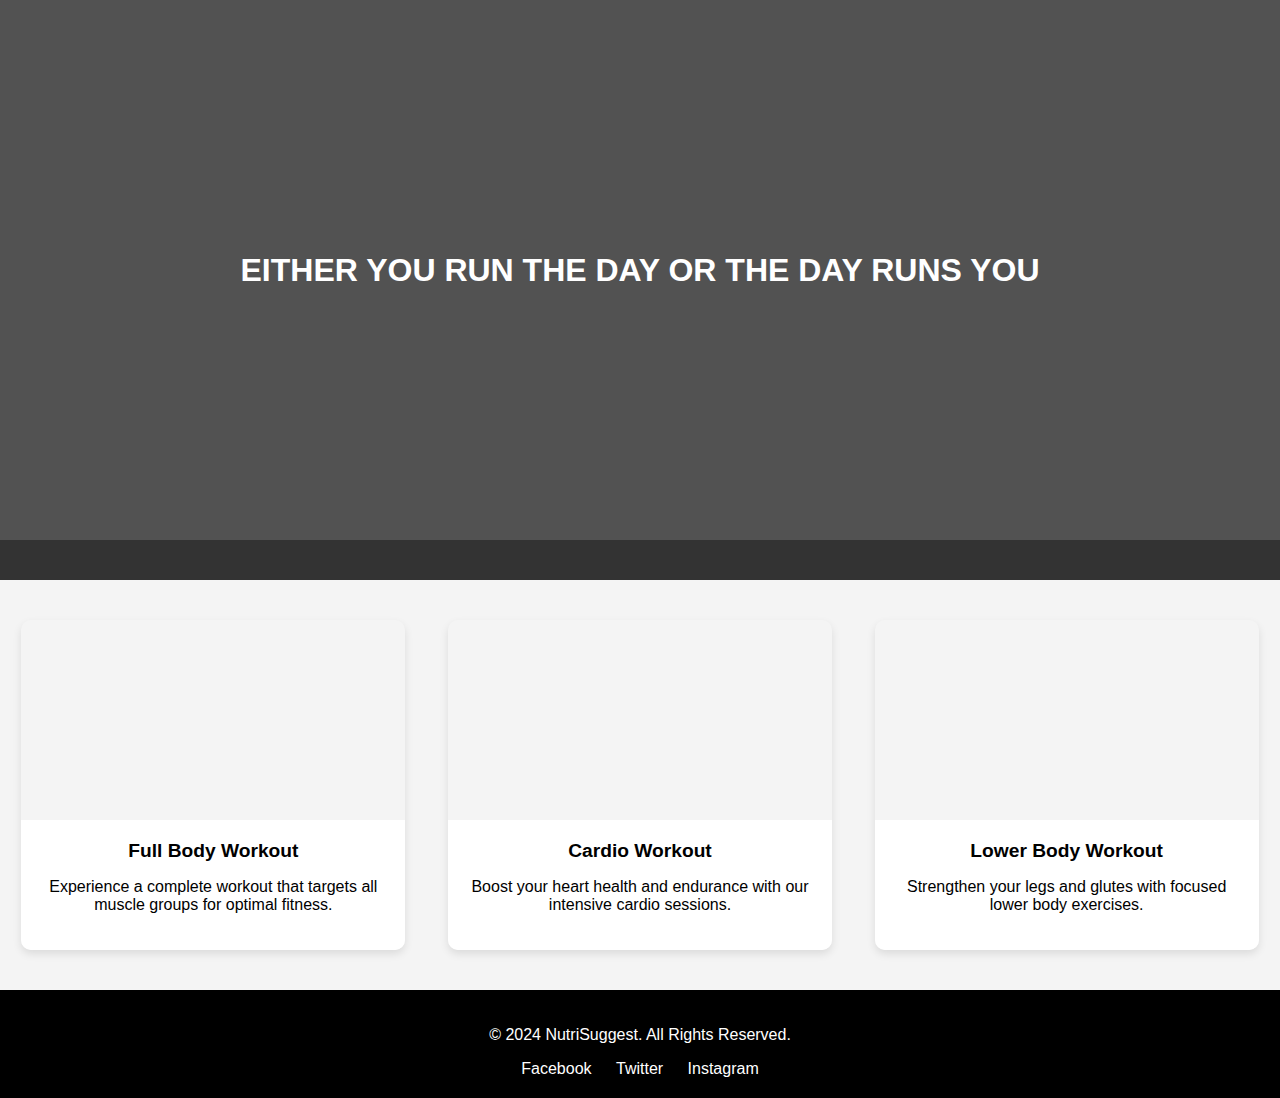
<file: workout.html>
<!DOCTYPE html>
<html lang="en">
<head>
    <meta charset="UTF-8">
    <meta name="viewport" content="width=device-width, initial-scale=1.0">
    <title>NutriSuggest - Workout Plans</title>
    <style>
        body {
            font-family: Arial, sans-serif;
            margin: 0;
            padding: 0;
            background-color: #f4f4f4;
        }
        
        header.hero {
    position: relative;
    height: 60vh;
    background: url('https://images.pexels.com/photos/4429102/pexels-photo-4429102.jpeg') no-repeat center center/cover;
    background-size: cover;
    background-color: #ccc; /* Add a background color to see if the element is visible */
}
        
        header.hero .overlay {
            position: absolute;
            top: 0;
            left: 0;
            right: 0;
            bottom: 0;
            background: rgba(0, 0, 0, 0.6);
            display: flex;
            flex-direction: column;
            justify-content: center;
            align-items: center;
            color: #fff;
            text-align: center;
        }
        
        .stats {
            display: flex;
            justify-content: space-around;
            padding: 20px;
            background: #333;
            color: #fff;
        }

        .workout-programs {
            display: flex;
            justify-content: space-around;
            padding: 40px 0;
        }

        .card {
            width: 30%;
            position: relative;
            overflow: hidden;
            border-radius: 10px;
            box-shadow: 0 4px 8px rgba(0,0,0,0.1);
            transition: transform 0.3s;
        }

        .card:hover {
            transform: scale(1.05);
        }

        .card__img, .card__img--hover {
            width: 100%;
            height: 200px;
            background-size: cover;
            background-position: center;
        }

        .card__img--hover {
            position: absolute;
            top: 0;
            left: 0;
            right: 0;
            bottom: 0;
            opacity: 0;
            transition: opacity 0.3s;
        }

        .card:hover .card__img--hover {
            opacity: 1;
        }

        .card__info {
            padding: 20px;
            background: #fff;
            text-align: center;
        }

        .card__title {
            font-size: 1.2em;
            margin: 0;
        }

        footer {
            background: #000;
            color: #fff;
            text-align: center;
            padding: 20px 0;
        }
        
        footer .social-media {
            margin-top: 10px;
        }
        
        footer .social-media a {
            margin: 0 10px;
            color: #fff;
            text-decoration: none;
        }

        /* Modal styling */
        .modal {
            display: none;
            position: fixed;
            z-index: 1;
            left: 0;
            top: 0;
            width: 100%;
            height: 100%;
            overflow: auto;
            background-color: rgba(0, 0, 0, 0.5);
            justify-content: center;
            align-items: center;
        }

        .modal-content {
            background-color: #fff;
            padding: 20px;
            border-radius: 10px;
            width: 80%;
            max-width: 600px;
            box-shadow: 0 4px 8px rgba(0,0,0,0.1);
        }

        .close {
            color: #aaa;
            float: right;
            font-size: 28px;
            font-weight: bold;
        }

        .close:hover,
        .close:focus {
            color: black;
            text-decoration: none;
            cursor: pointer;
        }

        .workout-item {
            margin-bottom: 20px;
        }

        .workout-item img {
            max-width: 100%;
            border-radius: 10px;
        }

        .workout-item h4 {
            margin: 10px 0 5px;
        }

        .workout-item p {
            margin: 5px 0;
        }

        .workout-item a {
            color: #007bff;
            text-decoration: none;
        }

        .workout-item a:hover {
            text-decoration: underline;
        }
    </style>
</head>
<body>
    <header class="hero">
        <div class="overlay">
            <h1>EITHER YOU RUN THE DAY OR THE DAY RUNS YOU</h1>
        </div>
    </header>

    <section class="stats">
        
    </section>

    <section class="workout-programs">
        <article class="card card--2" id="card-1">
            <div class="card__img" style="background-image: url('https://images.pexels.com/photos/2294361/pexels-photo-2294361.jpeg?auto=compress&cs=tinysrgb&w=1260&h=750&dpr=1');"></div>
            <a href="#" class="card_link">
                <div class="card__img--hover" style="background-image: url('https://images.pexels.com/photos/2294361/pexels-photo-2294361.jpeg?auto=compress&cs=tinysrgb&w=1260&h=750&dpr=1');"></div>
            </a>
            <div class="card__info">
                <h3 class="card__title">Full Body Workout</h3>
                <p>Experience a complete workout that targets all muscle groups for optimal fitness.</p>
            </div>
        </article>

        <article class="card card--2" id="card-2">
            <div class="card__img" style="background-image: url('https://images.pexels.com/photos/1199590/pexels-photo-1199590.jpeg?auto=compress&cs=tinysrgb&w=1260&h=750&dpr=1');"></div>
            <a href="#" class="card_link">
                <div class="card__img--hover" style="background-image: url('https://images.pexels.com/photos/1199590/pexels-photo-1199590.jpeg?auto=compress&cs=tinysrgb&w=1260&h=750&dpr=1');"></div>
            </a>
            <div class="card__info">
                <h3 class="card__title">Cardio Workout</h3>
                <p>Boost your heart health and endurance with our intensive cardio sessions.</p>
            </div>
        </article>

        <article class="card card--2" id="card-3">
            <div class="card__img" style="background-image: url('https://images.pexels.com/photos/371049/pexels-photo-371049.jpeg?auto=compress&cs=tinysrgb&w=1260&h=750&dpr=1');"></div>
            <a href="#" class="card_link">
                <div class="card__img--hover" style="background-image: url('https://images.pexels.com/photos/371049/pexels-photo-371049.jpeg?auto=compress&cs=tinysrgb&w=1260&h=750&dpr=1');"></div>
            </a>
            <div class="card__info">
                <h3 class="card__title">Lower Body Workout</h3>
                <p>Strengthen your legs and glutes with focused lower body exercises.</p>
            </div>
        </article>
    </section>

    <footer>
        <div class="footer-content">
            <p>&copy; 2024 NutriSuggest. All Rights Reserved.</p>
            <div class="social-media">
                <a href="#">Facebook</a>
                <a href="#">Twitter</a>
                <a href="#">Instagram</a>
            </div>
        </div>
    </footer>

    <!-- Modal for workout details -->
    <div id="workoutModal" class="modal">
        <div class="modal-content">
            <span class="close">&times;</span>
            <div id="workoutDetails">
                <!-- Dynamic content will be loaded here -->
            </div>
        </div>
    </div>

    <script>
        // JavaScript for handling modal and dynamic content loading
        document.addEventListener('DOMContentLoaded', () => {
            const modal = document.getElementById('workoutModal');
            const closeBtn = document.querySelector('.close');
            const workoutDetails = document.getElementById('workoutDetails');

            const workouts = {
                'card-1': {
                    title: 'Full Body Workout',
                    plans: [
                        {
                            title: 'Plan 1: Beginner Full Body',
                            description: 'A beginner-friendly full-body workout plan.',
                            image: 'beginner-full-body.jpg',
                            youtube: 'https://www.youtube.com/watch?v=dXYx8rRDKM8'
                        },
                        {
                            title: 'Plan 2: Intermediate Full Body',
                            description: 'An intermediate full-body workout plan for enhanced fitness.',
                            image: 'intermediate-full-body.jpg',
                            youtube: 'https://www.youtube.com/watch?v=ZyXz7GTud6E'
                        },
                        {
                            title: 'Plan 3: Advanced Full Body',
                            description: 'An advanced full-body workout plan for experienced individuals.',
                            image: 'advanced-full-body.jpg',
                            youtube: 'https://www.youtube.com/watch?v=wTz_1mbFj8Y'
                        }
                    ]
                },
                'card-2': {
                    title: 'Cardio Workout',
                    plans: [
                        {
                            title: 'Plan 1: Beginner Cardio',
                            description: 'A beginner-friendly cardio workout plan.',
                            image: 'beginner-cardio.jpg',
                            youtube: 'https://www.youtube.com/watch?v=3AoAkRPQd2A'
                        },
                        {
                            title: 'Plan 2: Intermediate Cardio',
                            description: 'An intermediate cardio workout plan to boost endurance.',
                            image: 'intermediate-cardio.jpg',
                            youtube: 'https://www.youtube.com/watch?v=RQ8gkbsmIQQ'
                        },
                        {
                            title: 'Plan 3: Advanced Cardio',
                            description: 'An advanced cardio workout plan for high-intensity training.',
                            image: 'advanced-cardio.jpg',
                            youtube: 'https://www.youtube.com/watch?v=Rjc7xZ16av4'
                        }
                    ]
                },
                'card-3': {
                    title: 'Lower Body Workout',
                    plans: [
                        {
                            title: 'Plan 1: Beginner Lower Body',
                            description: 'A beginner-friendly lower body workout plan.',
                            image: 'beginner-lower-body.jpg',
                            youtube: 'https://www.youtube.com/watch?v=3D7bzR_rtsA'
                        },
                        {
                            title: 'Plan 2: Intermediate Lower Body',
                            description: 'An intermediate lower body workout plan for stronger legs and glutes.',
                            image: 'intermediate-lower-body.jpg',
                            youtube: 'https://www.youtube.com/watch?v=W2eU13p62aY'
                        },
                        {
                            title: 'Plan 3: Advanced Lower Body',
                            description: 'An advanced lower body workout plan for experienced individuals.',
                            image: 'advanced-lower-body.jpg',
                            youtube: 'https://www.youtube.com/watch?v=7z-wf6S6GsM'
                        }
                    ]
                }
            };

            document.querySelectorAll('.card_link').forEach(card => {
                card.addEventListener('click', (e) => {
                    e.preventDefault();
                    const cardId = card.closest('.card').id;
                    const workout = workouts[cardId];
                    workoutDetails.innerHTML = `
                        <h2>${workout.title}</h2>
                        ${workout.plans.map(plan => `
                            <div class="workout-item">
                                <h4>${plan.title}</h4>
                                <img src="${plan.image}" alt="${plan.title}">
                                <p>${plan.description}</p>
                                <a href="${plan.youtube}" target="_blank">Watch on YouTube</a>
                            </div>
                        `).join('')}
                    `;
                    modal.style.display = 'flex';
                });
            });

            closeBtn.addEventListener('click', () => {
                modal.style.display = 'none';
            });

            window.addEventListener('click', (e) => {
                if (e.target == modal) {
                    modal.style.display = 'none';
                }
            });
        });
    </script>
</body>
</html>
</file>
